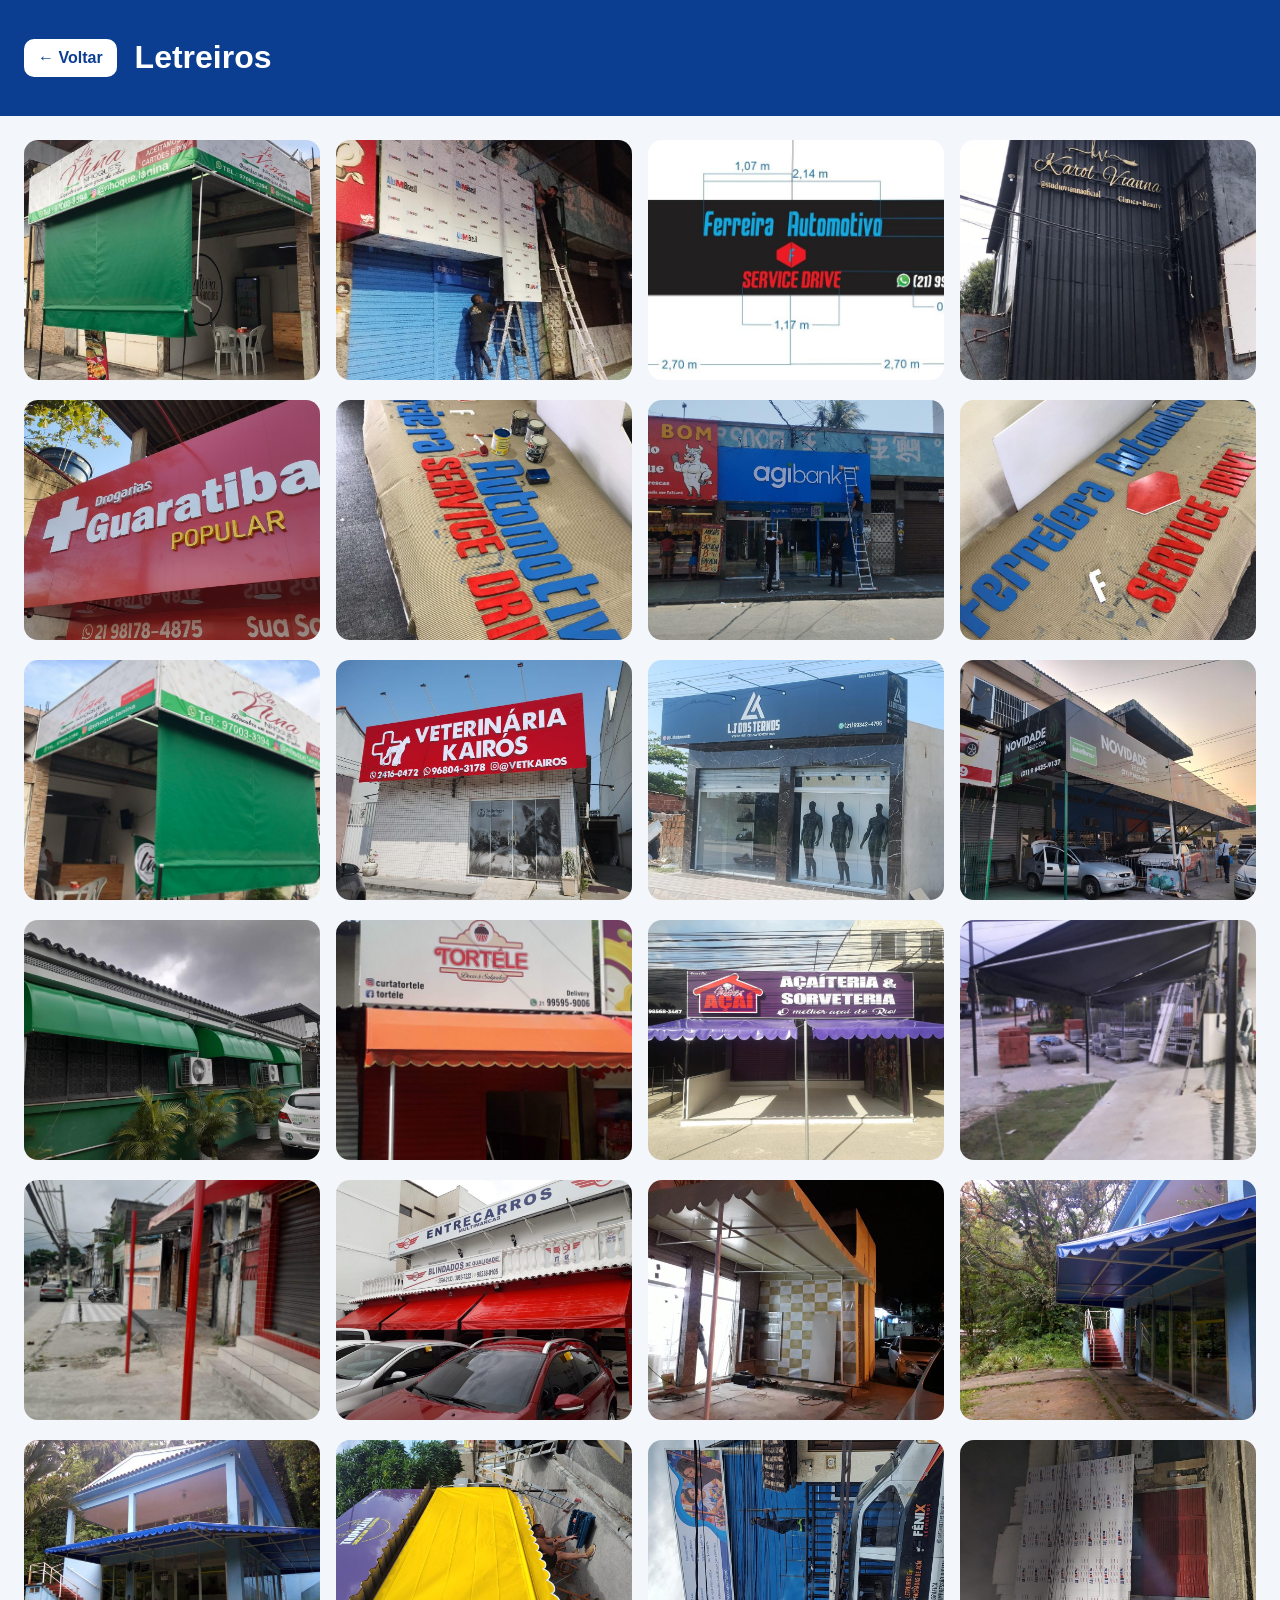
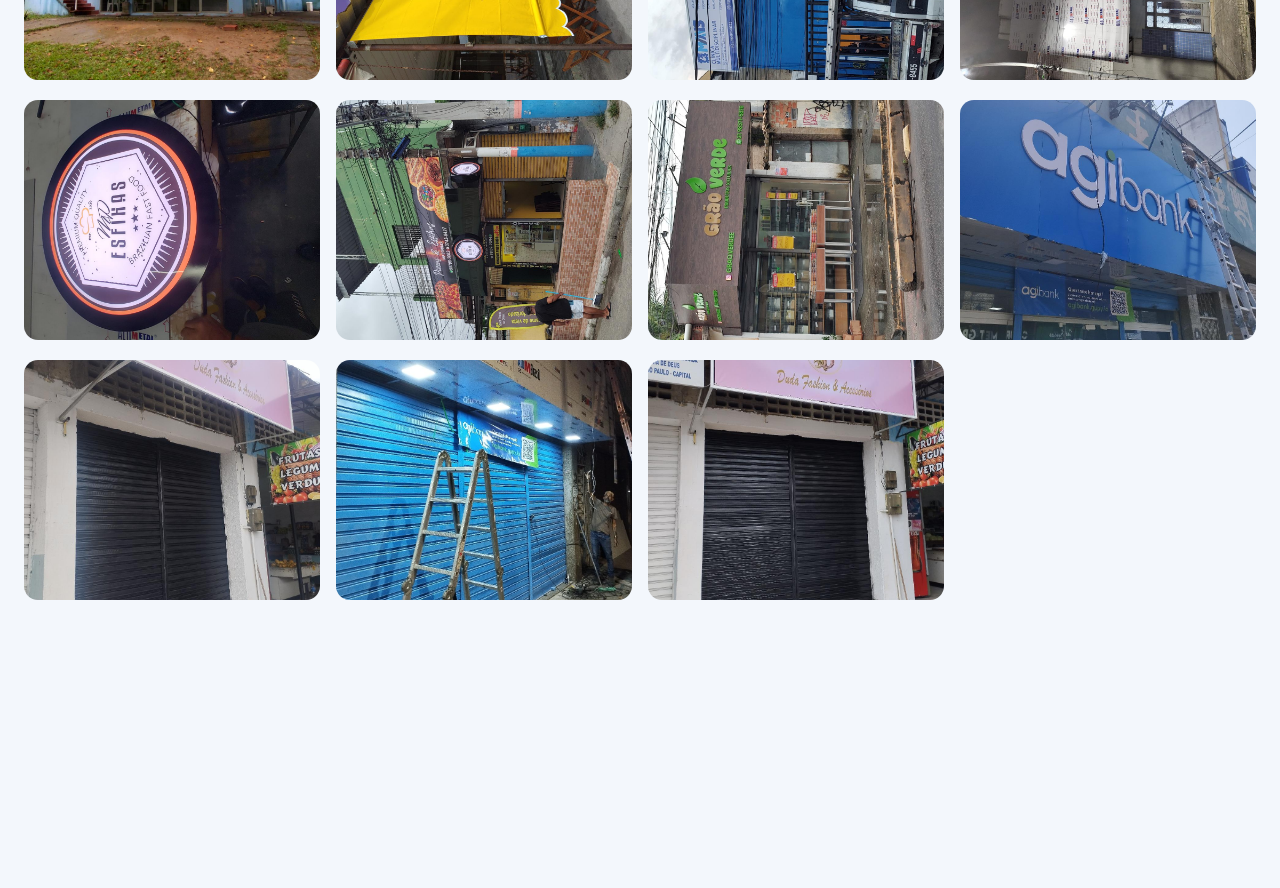
<file: galeria-letreiros.html>
<!DOCTYPE html>
<html lang="pt-BR">
<head>
<meta charset="UTF-8">
<meta name="viewport" content="width=device-width,initial-scale=1">
<title>Galeria - Letreiros</title>
<style>
body{margin:0;font-family:Arial,sans-serif;background:#f3f7fc}
.top{background:#0b3d91;color:#fff;padding:18px 24px;display:flex;gap:18px;align-items:center}
.top a{background:#fff;color:#0b3d91;padding:10px 14px;border-radius:10px;text-decoration:none;font-weight:700}
.grid{display:grid;grid-template-columns:repeat(auto-fill,minmax(240px,1fr));gap:16px;padding:24px}
.grid img{width:100%;height:240px;object-fit:cover;border-radius:14px}
</style>
</head>
<body>
<header class="top"><a href="index.html">← Voltar</a><h1>Letreiros</h1></header>
<div class="grid" id="gallery"></div>
<script>
const fotos=['assets/galeria/letreiros/21c234065ac24f909a8c14d1470e25c8.jpg',
'assets/galeria/letreiros/3100d97b68ec46a1a608a8a2cf8c9de5.jpg',
'assets/galeria/letreiros/313514d599a14e3d90dfe8c44366e82d.jpg',
'assets/galeria/letreiros/36fd0e74ecc2425891c4ab8e1ef77bd7.jpg',
'assets/galeria/letreiros/50645d42b3844fc9911301d600e67bf4.jpg',
'assets/galeria/letreiros/70debcd9e9e443fc8c8076c1063ed033.jpg',
'assets/galeria/letreiros/8c3179f419de46aca08683e2da839aed.jpg',
'assets/galeria/letreiros/8e477bfb520e4203be651233a246ed0f.jpg',
'assets/galeria/letreiros/IMG-20241220-WA0005.jpg',
'assets/galeria/letreiros/IMG-20241220-WA0006.jpg',
'assets/galeria/letreiros/IMG-20241220-WA0007.jpg',
'assets/galeria/letreiros/IMG-20241220-WA0008.jpg',
'assets/galeria/letreiros/IMG-20241220-WA0009.jpg',
'assets/galeria/letreiros/IMG-20241220-WA0010.jpg',
'assets/galeria/letreiros/IMG-20241220-WA0011.jpg',
'assets/galeria/letreiros/IMG-20241220-WA0012.jpg',
'assets/galeria/letreiros/IMG-20241220-WA0013.jpg',
'assets/galeria/letreiros/IMG-20241220-WA0014.jpg',
'assets/galeria/letreiros/IMG-20241220-WA0015.jpg',
'assets/galeria/letreiros/IMG-20241220-WA0016.jpg',
'assets/galeria/letreiros/IMG-20241220-WA0017.jpg',
'assets/galeria/letreiros/IMG_20260228_144319633.jpg',
'assets/galeria/letreiros/IMG_20260303_174046674.jpg',
'assets/galeria/letreiros/IMG_20260305_041240530.jpg',
'assets/galeria/letreiros/IMG_20260309_194641441_HDR.jpg',
'assets/galeria/letreiros/IMG_20260310_150948333.jpg',
'assets/galeria/letreiros/IMG_20260312_140554755.jpg',
'assets/galeria/letreiros/b3c77d5c5c8743a18e52530bf8e49fd5.jpg',
'assets/galeria/letreiros/b44fc1252916451d96b0d3ffaff70ced.jpg',
'assets/galeria/letreiros/b56dbd2a376b47c08eaf9c15cc1b2625.jpg',
'assets/galeria/letreiros/b6177499c66443d5bd7fce5f04a13cdf.jpg',
'assets/galeria/letreiros/c2dde984174246e584cf3c80c8a7a4bb.jpg',
'assets/galeria/letreiros/c9d55e624343407096a8d405ab2a12c9.jpg',
'assets/galeria/letreiros/cf85367dbfbc4b648ca0c995598f5b11.jpg',
'assets/galeria/letreiros/d52ca369a5664e4882c0d2a6b25b441a.jpg',
'assets/galeria/letreiros/fca190b2cbf14c69b7d900e658722dce.jpg'];
document.getElementById('gallery').innerHTML=
fotos.map(f=>`<a href="${f}" target="_blank"><img loading="lazy" decoding="async" src="${f}"></a>`).join('');
</script>
</body>
</html>
</file>
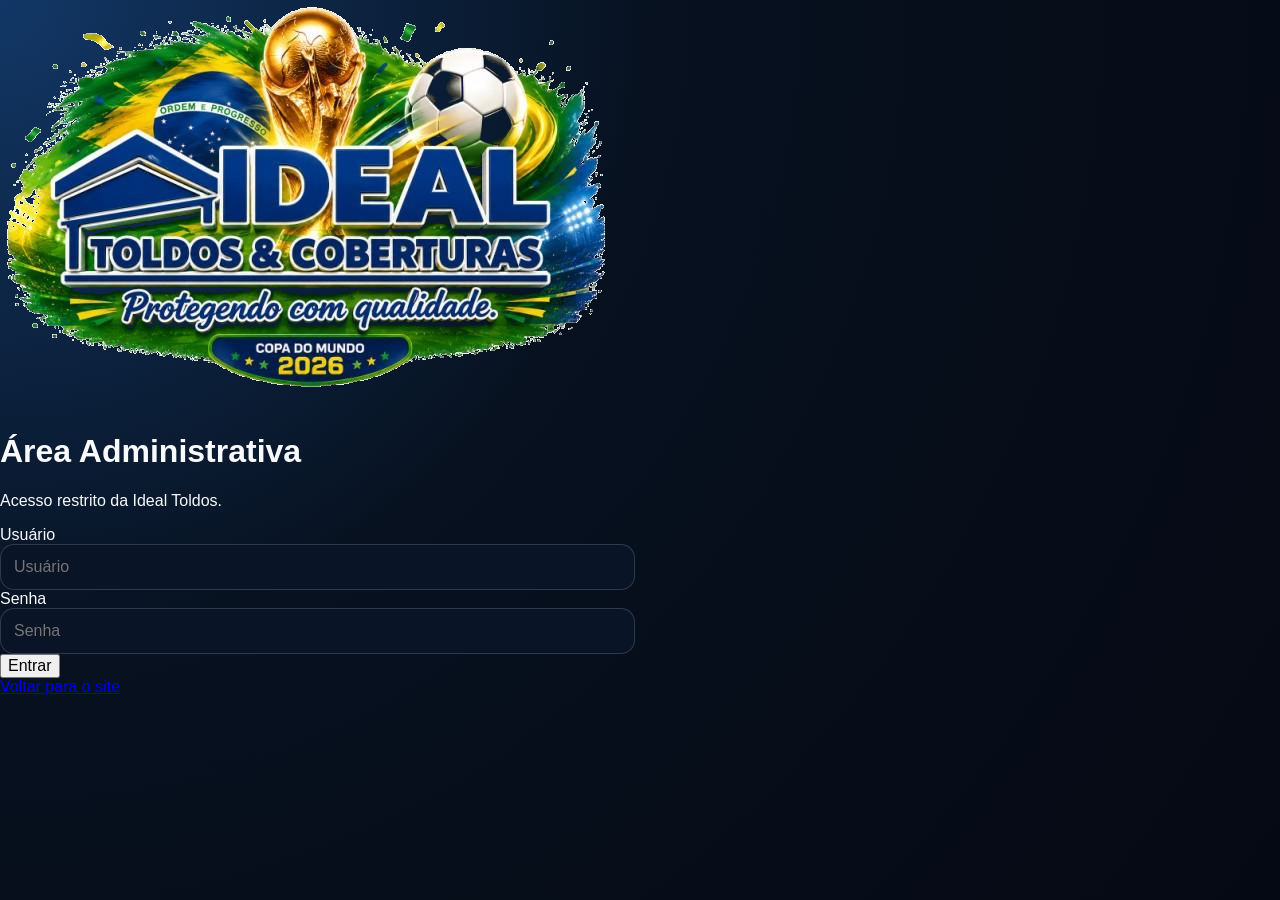
<file: login.html>
<!doctype html>
<html lang="pt-BR">
<head>
  <meta charset="UTF-8" />
  <meta name="viewport" content="width=device-width, initial-scale=1.0" />
  <title>Login Admin | Ideal Toldos</title>
  <link rel="icon" type="image/png" href="assets/favicon.png" />
  <link rel="stylesheet" href="admin.css" />

<style>
.logo img,
.navbar .logo img,
.site-logo img,
header img{
    max-height:90px !important;
    height:90px !important;
    width:auto !important;
    object-fit:contain !important;
}
header,
.navbar{
    min-height:90px !important;
}
</style>

</head>
<body class="login-body">
  <main class="login-card">
    <img src="assets/logo-copa-2026-sem-fundo.png" alt="Ideal Toldos" / loading="lazy" decoding="async">
    <h1>Área Administrativa</h1>
    <p>Acesso restrito da Ideal Toldos.</p>
    <form id="loginForm" autocomplete="off">
      <label>Usuário</label>
      <input id="user" name="admin_user_blank" autocomplete="off" placeholder="Usuário" value="" required />
      <label>Senha</label>
      <input id="password" name="admin_pass_blank" type="password" autocomplete="new-password" placeholder="Senha" value="" required />
      <button type="submit">Entrar</button>
      <span id="loginMsg"></span>
    </form>
    <a href="/">Voltar para o site</a>
  </main>
  <script>
    window.addEventListener('DOMContentLoaded', () => {
      const userInput = document.getElementById('user');
      const passInput = document.getElementById('password');
      if (userInput) userInput.value = '';
      if (passInput) passInput.value = '';
    });

    document.getElementById('loginForm').addEventListener('submit', async (event) => {
      event.preventDefault();
      const msg = document.getElementById('loginMsg');
      msg.textContent = 'Entrando...';
      const res = await fetch('/api/login', {
        method: 'POST',
        headers: { 'Content-Type': 'application/json' },
        body: JSON.stringify({ user: user.value.trim(), password: password.value })
      });
      if (res.ok) window.location.href = '/admin.html';
      else msg.textContent = 'Usuário ou senha inválidos.';
    });
  </script>
  <script src="gallery-performance.js"></script>
</body>
</html>
</file>
<file: admin.css>
*{box-sizing:border-box}body{margin:0;font-family:Inter,Arial,sans-serif;background:radial-gradient(circle at top left,#123766 0,#07111f 42%,#050913 100%);color:#f8fafc;display:flex;min-height:100vh}button,input,textarea,select{font:inherit}.sidebar{width:285px;background:rgba(7,17,31,.96);border-right:1px solid rgba(148,163,184,.22);padding:22px 14px;display:flex;flex-direction:column;position:fixed;height:100vh;left:0;top:0}.brand{display:flex;gap:12px;align-items:center;margin-bottom:22px}.brand img{width:70px;height:70px;object-fit:contain}.brand strong{display:block;font-size:18px}.brand span{font-size:12px;color:#60a5fa;text-transform:uppercase}.side-nav{display:grid;gap:7px}.nav-item{background:transparent;color:#dbeafe;border:0;text-align:left;border-radius:14px;padding:13px 14px;font-weight:800;cursor:pointer}.nav-item:hover,.nav-item.active{background:linear-gradient(135deg,#0b63ce,#7c3aed);color:#fff}.sidebar-footer{margin-top:auto;border-top:1px solid rgba(148,163,184,.22);padding-top:20px;color:#dbeafe}.sidebar-footer p{color:#9fb1cc}.main{margin-left:285px;width:calc(100% - 285px);padding:0 28px 40px}.topbar{height:86px;border-bottom:1px solid rgba(148,163,184,.22);display:flex;align-items:center;gap:18px;justify-content:space-between}.menu-btn{background:transparent;color:white;border:0;font-size:25px}.topbar h1{margin:0;font-size:28px}.topbar p{margin:4px 0 0;color:#9fb1cc}.admin-profile{display:flex;gap:10px;align-items:center}.admin-profile small{color:#22c55e}.status-dot{width:10px;height:10px;background:#22c55e;border-radius:50%}.page{display:none;padding-top:24px}.page.active{display:block}.stats-grid{display:grid;grid-template-columns:repeat(4,1fr);gap:14px;margin-bottom:20px}.stat-card,.panel{background:linear-gradient(180deg,rgba(19,35,58,.96),rgba(15,27,45,.96));border:1px solid rgba(148,163,184,.22);border-radius:22px;box-shadow:0 18px 55px rgba(0,0,0,.28)}.stat-card{padding:18px;display:flex;gap:15px;align-items:center}.stat-card span{font-size:35px;background:#0b2545;border-radius:15px;padding:13px}.stat-card strong{font-size:32px}.stat-card p{margin:3px 0 0;color:#9fb1cc}.dashboard-grid{display:grid;grid-template-columns:1fr 1.55fr 1fr;gap:16px}.panel{padding:18px;margin-bottom:16px}.cycle-panel{grid-row:span 2}.panel-head{display:flex;justify-content:space-between;gap:12px;align-items:center;border-bottom:1px solid rgba(148,163,184,.18);padding-bottom:12px;margin-bottom:14px}.panel-head h2{margin:0;font-size:18px}.panel-head button,.panel-head a{background:transparent;color:#60a5fa;border:0;font-weight:800;text-decoration:none;cursor:pointer}.form-grid{display:grid;grid-template-columns:repeat(2,1fr);gap:12px;margin-bottom:12px}input,textarea,select{width:100%;background:#091426;color:#fff;border:1px solid rgba(148,163,184,.26);border-radius:14px;padding:13px}textarea{min-height:120px;resize:vertical}.actions{display:flex;gap:10px;flex-wrap:wrap}.btn{border:0;border-radius:14px;padding:12px 15px;font-weight:900;cursor:pointer;color:#fff;text-decoration:none;display:inline-block}.btn.blue{background:linear-gradient(135deg,#0b63ce,#38bdf8)}.btn.purple{background:linear-gradient(135deg,#7c3aed,#a855f7)}.btn.green{background:linear-gradient(135deg,#16a34a,#22c55e)}.btn.red{background:linear-gradient(135deg,#dc2626,#ef4444)}.btn.ghost{background:#172b46;color:#dbeafe}.region-list,.data-list,.activity-list,.models-list{display:grid;gap:10px}.region-item,.data-row,.activity-item,.model-item{background:#091426;border:1px solid rgba(148,163,184,.20);border-radius:14px;padding:12px}.region-item header,.data-row header{display:flex;justify-content:space-between;gap:10px}.bar{height:7px;background:#1f2937;border-radius:999px;margin-top:8px;overflow:hidden}.bar span{display:block;height:100%;background:linear-gradient(90deg,#0b63ce,#38bdf8)}.current-group{background:#091426;border:1px solid rgba(148,163,184,.22);border-radius:16px;padding:16px;margin:12px 0;color:#dbeafe}.models-grid{display:grid;grid-template-columns:repeat(2,1fr);gap:12px}.regions-grid{display:grid;grid-template-columns:repeat(2,1fr);gap:14px}.clicked-ok{background:#16a34a!important}.danger{color:#fecaca}.ok{color:#bbf7d0}@media(max-width:1100px){.stats-grid,.dashboard-grid,.regions-grid{grid-template-columns:1fr}.sidebar{position:relative;width:100%;height:auto}.main{margin-left:0;width:100%}body{display:block}.form-grid{grid-template-columns:1fr}}

.bulk-helper{display:grid;gap:8px;margin:12px 0}
.bulk-helper small{color:#9fb1cc}
.stats-grid.small{grid-template-columns:repeat(3,1fr);margin-bottom:18px}
.click-row{display:grid;grid-template-columns:1fr auto;gap:10px;align-items:center}
.track-link{font-size:12px;color:#60a5fa;word-break:break-all}
@media(max-width:900px){.stats-grid.small{grid-template-columns:1fr}}


.mass-search-panel textarea{min-height:150px}
.search-result-row{display:grid;grid-template-columns:1fr auto;gap:10px;align-items:center;background:#091426;border:1px solid rgba(148,163,184,.20);border-radius:14px;padding:12px}
.search-result-row small{color:#60a5fa;word-break:break-all}
.search-result-row a{background:linear-gradient(135deg,#0b63ce,#38bdf8);color:white;text-decoration:none;border-radius:10px;padding:9px 12px;font-weight:900}


.import-label{cursor:pointer;display:inline-block}
.form-grid select#groupRegionSelect{grid-column:1 / -1}
.zone-title{margin:16px 0 8px;color:#93c5fd;font-size:14px;text-transform:uppercase;letter-spacing:.06em}
.region-zone-card{background:#091426;border:1px solid rgba(148,163,184,.20);border-radius:18px;padding:14px;margin-bottom:12px}
.region-zone-grid{display:grid;grid-template-columns:repeat(auto-fill,minmax(210px,1fr));gap:10px}
.region-mini{background:#0f1b2d;border:1px solid rgba(148,163,184,.18);border-radius:12px;padding:10px}
.region-mini strong{display:block;color:#fff}
.region-mini small{color:#9fb1cc}


.hunter2-panel textarea{min-height:160px}
.hunter2-row{display:grid;grid-template-columns:auto 1fr auto;gap:10px;align-items:center;background:#091426;border:1px solid rgba(148,163,184,.20);border-radius:14px;padding:12px}
.hunter2-row input[type="checkbox"]{width:22px;height:22px}
.hunter2-row strong{display:block;color:#fff}
.hunter2-row small{display:block;color:#60a5fa;word-break:break-all;margin-top:4px}
.hunter2-row .tag{background:#0b2545;color:#bfdbfe;border-radius:999px;padding:7px 10px;font-weight:900}
@media(max-width:900px){.hunter2-row{grid-template-columns:1fr}.hunter2-row input[type="checkbox"]{width:28px;height:28px}}


/* FIX BOTÕES ADMIN */
.page{display:none}
.page.active{display:block}
.nav,[data-page],[data-go],button{cursor:pointer}
.row{background:#091426;border:1px solid rgba(148,163,184,.25);border-radius:14px;padding:12px;margin:10px 0}
.row header{display:flex;justify-content:space-between;gap:10px}
.row small{display:block;color:#9fb1cc;word-break:break-all;margin-top:5px}
.actions{display:flex;gap:10px;flex-wrap:wrap;margin-top:10px}
.btn{border:0;border-radius:12px;padding:10px 14px;font-weight:900;color:#fff;text-decoration:none;display:inline-block}
.btn.blue,.blue{background:#0b63ce}
.btn.green,.green{background:#16a34a}
.btn.purple,.purple{background:#7c3aed}
.btn.red,.red{background:#dc2626}
.btn.ghost,.ghost{background:#172b46}
.bar{height:8px;background:#243044;border-radius:999px;overflow:hidden;margin-top:8px}
.bar span{display:block;height:100%;background:linear-gradient(90deg,#0b63ce,#38bdf8)}
.track-line{color:#60a5fa!important}

/* FORCA ABAS IDEAL */
.page{display:none}
.page.active{display:block!important}
.nav.active,.nav-item.active,button.active,a.active{background:linear-gradient(135deg,#0b63ce,#7c3aed)!important;color:#fff!important}

/* FIX GERADOR BUSCAS IDEAL */
.mass-results-fix{margin-top:16px;display:grid;gap:10px}
.search-row-fix{background:#091426;border:1px solid rgba(148,163,184,.25);border-radius:14px;padding:12px;display:grid;grid-template-columns:1fr auto;gap:12px;align-items:center}
.search-row-fix small{display:block;color:#60a5fa;word-break:break-all;margin-top:4px}

/* FIX EXTRATOR GRUPOS IDEAL */
.extract-results-fix{margin-top:14px;display:grid;gap:10px}
.extract-summary-fix{font-weight:900;color:#22c55e;margin:10px 0}
.extract-row-fix{display:grid;grid-template-columns:auto 1fr;gap:12px;align-items:start;background:#091426;border:1px solid rgba(148,163,184,.25);border-radius:14px;padding:12px}
.extract-row-fix input[type="checkbox"]{width:22px;height:22px;margin-top:10px}
.extract-row-fix small{display:block;color:#60a5fa;word-break:break-all;margin:5px 0}
.extract-name-fix,.extract-bairro-fix{width:100%;margin:4px 0}

/* ADMIN MASTER FIX CSS */
.page{display:none}
.page.active{display:block!important}
.row{background:#091426;border:1px solid rgba(148,163,184,.25);border-radius:14px;padding:12px;margin:10px 0}
.row header{display:flex;justify-content:space-between;gap:10px}
.row small{display:block;color:#9fb1cc;word-break:break-all;margin-top:5px}
.actions{display:flex;gap:10px;flex-wrap:wrap;margin-top:10px}
.btn{border:0;border-radius:12px;padding:10px 14px;font-weight:900;color:#fff;text-decoration:none;display:inline-block;cursor:pointer}
.btn.blue,.blue{background:#0b63ce}
.btn.green,.green{background:#16a34a}
.btn.purple,.purple{background:#7c3aed}
.btn.red,.red{background:#dc2626}
.bar{height:8px;background:#243044;border-radius:999px;overflow:hidden;margin-top:8px}
.bar span{display:block;height:100%;background:linear-gradient(90deg,#0b63ce,#38bdf8)}
.track-line{color:#60a5fa!important}

/* FIX LINK CLIQUE DELETE */
.track-line{color:#60a5fa!important;word-break:break-all}
.btn.red{background:#dc2626!important}
.btn.blue{background:#0b63ce!important}
.actions{display:flex;gap:10px;flex-wrap:wrap;margin-top:10px}

/* FIX CONTAGEM BAIRRO EXATA */
.bairro-row-fix header span{font-weight:900;color:#fff}
.bairro-row-fix .bar span{background:linear-gradient(90deg,#0b63ce,#22c55e)!important}

/* FIX VOLTAR SITE FOTOS */
.voltar-site-fix{
  display:block;
  width:100%;
  text-align:center;
  margin:10px 0 18px 0;
}
.photos-area-fix{
  margin-top:16px;
  padding:16px;
  background:#091426;
  border:1px solid rgba(148,163,184,.25);
  border-radius:16px;
}
.photos-area-fix h3{margin:0 0 8px 0}
.photos-area-fix p{color:#9fb1cc;margin:0 0 12px 0}
.photos-upload-label{display:inline-block;margin-right:10px}
.photos-preview-fix{
  display:grid;
  grid-template-columns:repeat(auto-fill,minmax(190px,1fr));
  gap:12px;
  margin-top:14px;
}
.photo-item-fix{
  display:grid;
  grid-template-columns:72px 1fr;
  gap:10px;
  align-items:center;
  background:#0f1b2d;
  border:1px solid rgba(148,163,184,.18);
  border-radius:14px;
  padding:10px;
}
.photo-item-fix img{
  width:72px;
  height:72px;
  object-fit:cover;
  border-radius:12px;
}
.photo-item-fix b{display:block;font-size:13px;word-break:break-word}
.photo-item-fix small{display:block;color:#9fb1cc;margin:4px 0}
.btn.mini{padding:7px 10px;font-size:12px}
.muted-fix{color:#9fb1cc!important}

/* FIX SELETOR BAIRRO CACADOR */
.bairro-cacador-wrap{
  margin:14px 0;
  padding:14px;
  background:#091426;
  border:1px solid rgba(148,163,184,.25);
  border-radius:16px;
}
.bairro-cacador-head{
  display:flex;
  flex-direction:column;
  gap:4px;
  margin-bottom:10px;
}
.bairro-cacador-head small{color:#9fb1cc}
.bairro-cacador-grid{
  display:grid;
  grid-template-columns:1fr 1fr;
  gap:12px;
}
@media(max-width:800px){
  .bairro-cacador-grid{grid-template-columns:1fr}
}

/* FIX SEM ALERTAS IDEAL */
#toastIdealBox{
  position:fixed;
  right:22px;
  bottom:22px;
  z-index:999999;
  display:grid;
  gap:10px;
  pointer-events:none;
}
.toast-ideal{
  opacity:0;
  transform:translateY(10px);
  background:#0f1b2d;
  color:#fff;
  border:1px solid rgba(96,165,250,.45);
  box-shadow:0 12px 35px rgba(0,0,0,.35);
  border-radius:14px;
  padding:13px 16px;
  font-weight:800;
  max-width:360px;
  transition:.25s ease;
}
.toast-ideal.show{
  opacity:1;
  transform:translateY(0);
}

/* FIX FOTOS SOMENTE CICLO */
#dashboard #postPhotosAreaIdeal,
#dashboard .photos-area-fix{
  display:none!important;
}
#ciclo .photos-area-fix{
  position:static!important;
  width:100%!important;
  margin-top:18px!important;
  padding:16px!important;
  background:#091426!important;
  border:1px solid rgba(148,163,184,.25)!important;
  border-radius:16px!important;
  z-index:auto!important;
}
.photos-actions-fix{
  display:flex;
  gap:10px;
  flex-wrap:wrap;
  margin:12px 0;
}
.photos-preview-fix{
  display:grid;
  grid-template-columns:repeat(auto-fill,minmax(180px,1fr));
  gap:12px;
  margin-top:12px;
}
.photo-item-fix{
  display:grid;
  grid-template-columns:70px 1fr;
  gap:10px;
  align-items:center;
  background:#0f1b2d;
  border:1px solid rgba(148,163,184,.18);
  border-radius:14px;
  padding:10px;
}
.photo-item-fix img{
  width:70px;
  height:70px;
  object-fit:cover;
  border-radius:12px;
}
.btn.mini{padding:6px 9px;font-size:12px}

/* FIX CICLO POSTADO ORDEM */
.active-cycle-fix{
  border-color:#60a5fa!important;
  box-shadow:0 0 0 1px rgba(96,165,250,.35);
}
.track-line{color:#60a5fa!important;word-break:break-all}

/* FIX CICLO BAIRRO VOLTAR */
.voltar-site-fix{
  display:block!important;
  width:100%!important;
  text-align:center!important;
  margin:10px 0 18px 0!important;
}
.active-cycle-fix{
  border-color:#60a5fa!important;
  box-shadow:0 0 0 1px rgba(96,165,250,.35)!important;
}
.track-line{color:#60a5fa!important;word-break:break-all}

/* CICLO DEFINITIVO FIX */
.active-cycle-fix{
  border-color:#22c55e!important;
  box-shadow:0 0 0 1px rgba(34,197,94,.45)!important;
}
.track-line{color:#60a5fa!important;word-break:break-all}

/* CICLO 24H BAIRRO FIX */
.active-cycle-fix{border-color:#22c55e!important;box-shadow:0 0 0 1px rgba(34,197,94,.45)!important}.track-line{color:#60a5fa!important;word-break:break-all}

/* CACADOR BAIRRO UNICO FIX */
.bairro-unico-wrap{margin:14px 0;padding:14px;background:#091426;border:1px solid rgba(148,163,184,.25);border-radius:16px}
.bairro-unico-title{display:flex;flex-direction:column;gap:4px;margin-bottom:10px}
.bairro-unico-title small{color:#9fb1cc}
.bairro-unico-grid{display:grid;grid-template-columns:1fr 1fr;gap:12px}
.resultado-extrator-unico{margin-top:14px;display:grid;gap:10px}
.ok-unico{color:#22c55e}
.grupo-extraido-unico{display:grid;grid-template-columns:auto 1fr;gap:12px;background:#091426;border:1px solid rgba(148,163,184,.25);border-radius:14px;padding:12px}
.grupo-extraido-unico input{width:22px;height:22px}
.grupo-extraido-unico small{display:block;color:#9fb1cc;word-break:break-all;margin-top:4px}
@media(max-width:800px){.bairro-unico-grid{grid-template-columns:1fr}}

/* GERADOR BAIRRO NICHOS FIX */
.gerador-bairro-auto-wrap{margin:14px 0;padding:14px;background:#091426;border:1px solid rgba(148,163,184,.25);border-radius:16px}.gerador-title{display:flex;flex-direction:column;gap:4px;margin-bottom:10px}.gerador-title small{color:#9fb1cc}.gerador-grid{display:grid;grid-template-columns:1fr 1fr;gap:12px;margin-bottom:12px}.nichos-grid{display:grid;grid-template-columns:repeat(auto-fill,minmax(150px,1fr));gap:8px;margin:10px 0}.nichos-grid label{background:#0f1b2d;border:1px solid rgba(148,163,184,.18);border-radius:12px;padding:9px;color:#dbeafe}.buscas-geradas-auto{display:grid;gap:10px;margin-top:14px}.busca-row-auto{display:grid;grid-template-columns:1fr auto;gap:12px;align-items:center;background:#091426;border:1px solid rgba(148,163,184,.25);border-radius:14px;padding:12px}.busca-row-auto small{display:block;color:#60a5fa;word-break:break-all;margin-top:4px}@media(max-width:800px){.gerador-grid,.busca-row-auto{grid-template-columns:1fr}}

/* TEXTO POSTAGEM ROTATIVO FIX */
.modelo-atual-fix{
  display:inline-block;
  margin:10px 0;
  padding:8px 12px;
  border-radius:12px;
  background:#0f1b2d;
  border:1px solid rgba(96,165,250,.35);
  color:#93c5fd;
  font-weight:900;
}

/* BANCO GRUPOS REBUILD */
.banco-rebuild{display:grid;gap:18px}
.banco-card{padding:18px!important;background:#112238!important;border:1px solid rgba(148,163,184,.25)!important;border-radius:18px!important}
.banco-card h2{margin:0 0 8px!important}
.banco-card p{color:#b9d3ff;margin:0 0 14px}
.grid2{display:grid;grid-template-columns:1fr 1fr;gap:12px;margin:12px 0}
.nicho-grid{display:grid;grid-template-columns:repeat(auto-fill,minmax(150px,1fr));gap:10px;margin:12px 0}
.nicho-grid label{background:#0b1628;border:1px solid rgba(148,163,184,.22);border-radius:12px;padding:10px;color:#fff}
#bgBuscas,#bgLinks{width:100%;min-height:110px;margin:12px 0}
.resultado-lista{display:grid;gap:10px;margin-top:12px}
.row-item,.row-check{display:grid;grid-template-columns:1fr auto;gap:12px;align-items:center;background:#091426;border:1px solid rgba(148,163,184,.25);border-radius:14px;padding:12px}
.row-check{grid-template-columns:auto 1fr}
.row-check input{width:22px;height:22px}
.row-item small,.row-check small{display:block;color:#60a5fa;word-break:break-all;margin-top:4px}
.row-actions{display:flex;gap:8px;flex-wrap:wrap}
.ok-text{color:#22c55e}
@media(max-width:800px){.grid2,.row-item{grid-template-columns:1fr}}

/* BANCO SIMPLIFICADO FINAL */
.banco-simples{display:grid;gap:18px}.banco-card{padding:18px!important;background:#112238!important;border:1px solid rgba(148,163,184,.25)!important;border-radius:18px!important}.label-simples{display:block;margin:10px 0 6px;font-weight:900}.select-bairro-unico{width:100%;margin-bottom:14px}.nicho-grid{display:grid;grid-template-columns:repeat(auto-fill,minmax(150px,1fr));gap:10px;margin:12px 0}.nicho-grid label{background:#0b1628;border:1px solid rgba(148,163,184,.22);border-radius:12px;padding:10px;color:#fff}#bsBuscas,#bsLinks{width:100%;min-height:110px;margin:12px 0}.resultado-lista{display:grid;gap:10px;margin-top:12px}.row-item,.row-check{display:grid;grid-template-columns:1fr auto;gap:12px;align-items:center;background:#091426;border:1px solid rgba(148,163,184,.25);border-radius:14px;padding:12px}.row-check{grid-template-columns:auto 1fr}.row-check input{width:22px;height:22px}.row-item small,.row-check small{display:block;color:#60a5fa;word-break:break-all;margin-top:4px}.ok-text{color:#22c55e}@media(max-width:800px){.row-item{grid-template-columns:1fr}}

/* FIX LIMPA LATERAL BAIRRO SELECT */
body > .row-item,body > .busca-row-auto,body > .busca-unico-row,body > .resultado-busca-unico,body > .buscas-geradas-auto{display:none!important}#bancoSimples input[id*='Buscar'],#bancoSimples input[id*='buscar'],#bancoGruposRebuild input[id*='Buscar'],#bancoGruposRebuild input[id*='buscar']{display:none!important}.select-bairro-unico,#bsBairro,#bgBairro{width:100%!important;max-width:100%!important}

/* FIX BAIRRO EXTRAIDO AUTO */
.bairro-auto-label{
  display:block;
  color:#22c55e!important;
  font-weight:900;
  margin-top:8px;
}

/* FIX CONTADORES SEM PISCAR */
.bar span,.progress span{transition:width .2s ease!important}

/* RELATORIO CLIQUES REAL */
.relatorio-real-box{margin-top:18px;padding:18px;background:#091426;border:1px solid rgba(148,163,184,.25);border-radius:16px}.click-row-real{display:flex;justify-content:space-between;gap:12px;padding:12px;margin:8px 0;background:#0f1b2d;border:1px solid rgba(148,163,184,.18);border-radius:12px}.click-row-real span{font-weight:900;color:#22c55e}

/* ADMIN ESTAVEL SEM PISCAR */
*{scroll-behavior:auto!important}
.card,.panel,.row,.data-row{animation:none!important}

/* ADMIN CLEAN V1 */
.single-region-grid{grid-template-columns:1fr 1fr 1fr 1fr}.niche-grid{display:grid;grid-template-columns:repeat(auto-fit,minmax(150px,1fr));gap:10px;margin:14px 0}.niche-grid label{padding:12px;background:#091426;border:1px solid #263c59;border-radius:12px}.help-steps{display:grid;grid-template-columns:repeat(auto-fit,minmax(280px,1fr));gap:14px}.help-steps article{padding:16px;background:#091426;border:1px solid #263c59;border-radius:14px}.help-steps strong{display:block;font-size:18px;margin-bottom:8px}.active-cycle{border-color:#22c55e!important}.track-link{color:#60a5fa!important;word-break:break-all}#cleanToast{position:fixed;right:24px;bottom:24px;padding:14px 18px;background:#0b1628;border:1px solid #3b82f6;border-radius:12px;color:white;opacity:0;pointer-events:none;transform:translateY(10px);transition:.2s;z-index:99999}#cleanToast.show{opacity:1;transform:none}@media(max-width:900px){.single-region-grid{grid-template-columns:1fr}.sidebar.open{transform:translateX(0)}}
</file>
